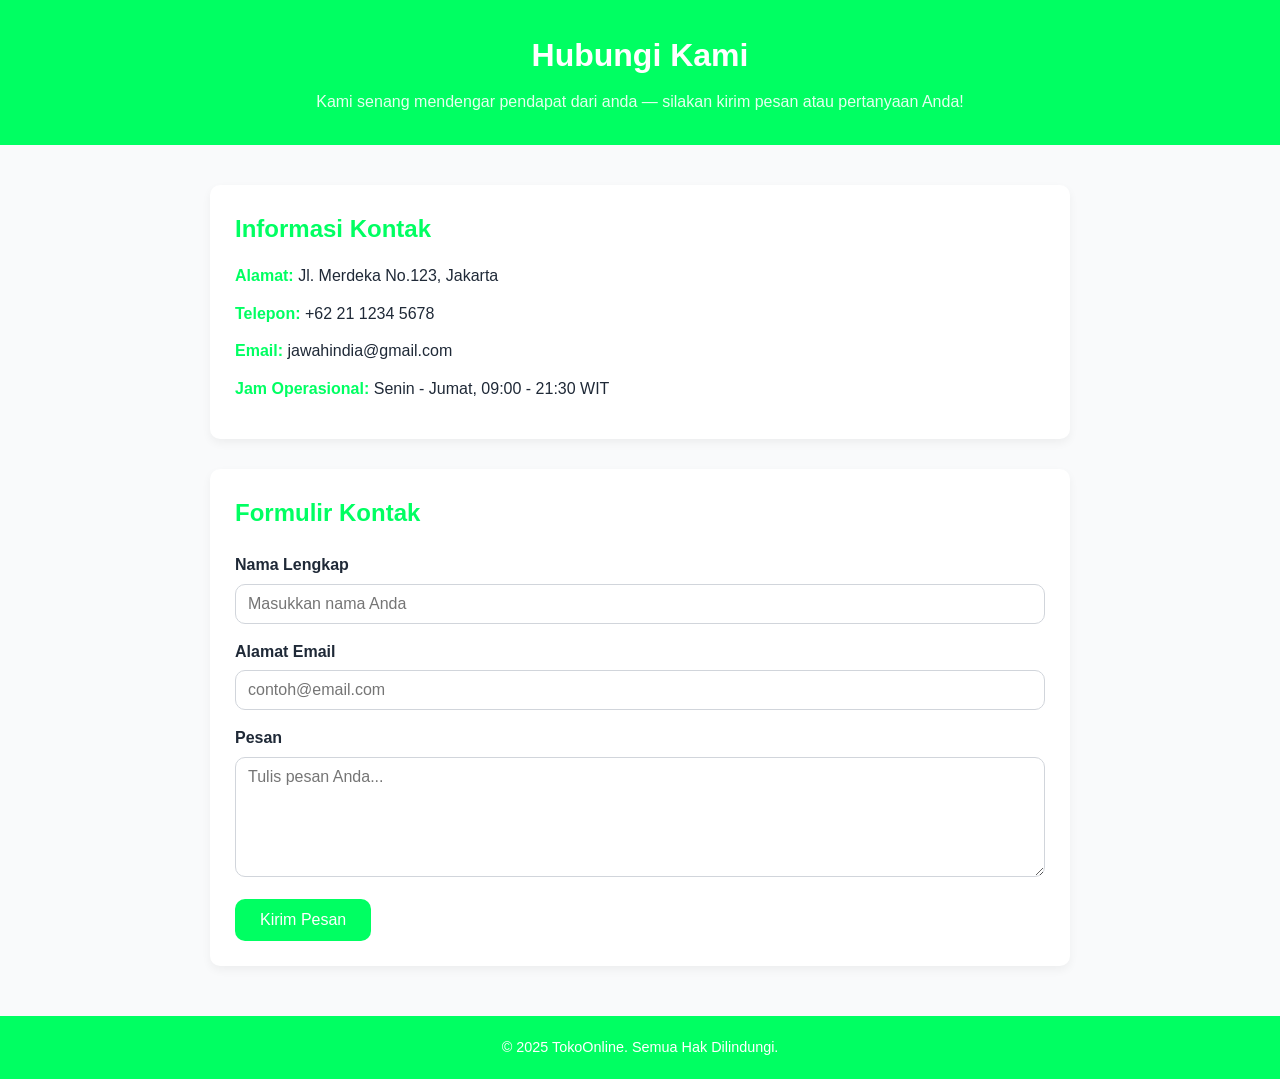
<file: halaman kontak.html>
<!DOCTYPE html>
<html lang="id">

<head>
    <meta charset="UTF-8" />
    <meta name="viewport" content="width=device-width, initial-scale=1.0" />
    <title>Kontak Kami</title>
    <style>
        :root {
            --primary: #00ff62;
            --secondary: #00ff62;
            --bg: #f9fafb;
            --text: #1f2937;
            --white: #ffffff;
            --muted: #6b7280;
            --radius: 10px;
        }

        * {
            box-sizing: border-box;
            margin: 0;
            padding: 0;
            font-family: "Segoe UI", sans-serif;
        }

        body {
            background-color: var(--bg);
            color: var(--text);
            line-height: 1.6;
        }

        header {
            background-color: var(--primary);
            color: white;
            text-align: center;
            padding: 30px 20px;
        }

        header h1 {
            font-size: 2rem;
            margin-bottom: 8px;
        }

        header p {
            opacity: 0.9;
        }

        .container {
            max-width: 900px;
            margin: 40px auto;
            padding: 0 20px;
        }

        .contact-info {
            background: var(--white);
            border-radius: var(--radius);
            box-shadow: 0 4px 10px rgba(0, 0, 0, 0.05);
            padding: 25px;
            margin-bottom: 30px;
        }

        .contact-info h2 {
            color: var(--primary);
            margin-bottom: 15px;
        }

        .contact-item {
            margin-bottom: 12px;
        }

        .contact-item strong {
            color: var(--secondary);
        }

        form {
            background: var(--white);
            border-radius: var(--radius);
            box-shadow: 0 4px 10px rgba(0, 0, 0, 0.05);
            padding: 25px;
        }

        form h2 {
            color: var(--primary);
            margin-bottom: 20px;
        }

        .form-group {
            margin-bottom: 15px;
        }

        label {
            display: block;
            margin-bottom: 6px;
            font-weight: bold;
            color: var(--text);
        }

        input,
        textarea {
            width: 100%;
            padding: 10px 12px;
            border: 1px solid #d1d5db;
            border-radius: var(--radius);
            font-size: 1rem;
            transition: border 0.2s;
        }

        input:focus,
        textarea:focus {
            outline: none;
            border-color: var(--primary);
        }

        textarea {
            resize: vertical;
            min-height: 120px;
        }

        button {
            display: inline-block;
            background-color: var(--primary);
            color: white;
            border: none;
            padding: 12px 25px;
            font-size: 1rem;
            border-radius: var(--radius);
            cursor: pointer;
            transition: background 0.2s;
        }

        button:hover {
            background-color: var(--secondary);
        }

        footer {
            text-align: center;
            margin-top: 50px;
            padding: 20px;
            background: var(--secondary);
            color: white;
            font-size: 0.9rem;
        }

        @media (max-width: 600px) {
            header h1 {
                font-size: 1.6rem;
            }

            form,
            .contact-info {
                padding: 20px;
            }
        }
    </style>
</head>

<body>

    <header>
        <h1>Hubungi Kami</h1>
        <p>Kami senang mendengar pendapat dari anda — silakan kirim pesan atau pertanyaan Anda!</p>
    </header>

    <div class="container">
        <div class="contact-info">
            <h2>Informasi Kontak</h2>
            <div class="contact-item">
                <strong>Alamat:</strong> Jl. Merdeka No.123, Jakarta
            </div>
            <div class="contact-item">
                <strong>Telepon:</strong> +62 21 1234 5678
            </div>
            <div class="contact-item">
                <strong>Email:</strong> jawahindia@gmail.com
            </div>
            <div class="contact-item">
                <strong>Jam Operasional:</strong> Senin - Jumat, 09:00 - 21:30 WIT
            </div>
        </div>

        <form>
            <h2>Formulir Kontak</h2>
            <div class="form-group">
                <label for="name">Nama Lengkap</label>
                <input type="text" id="name" placeholder="Masukkan nama Anda" required>
            </div>

            <div class="form-group">
                <label for="email">Alamat Email</label>
                <input type="email" id="email" placeholder="contoh@email.com" required>
            </div>

            <div class="form-group">
                <label for="message">Pesan</label>
                <textarea id="message" placeholder="Tulis pesan Anda..." required></textarea>
            </div>

            <button type="submit">Kirim Pesan</button>
        </form>
    </div>

    <footer>
        © 2025 TokoOnline. Semua Hak Dilindungi.
    </footer>

</body>

</html>
</file>
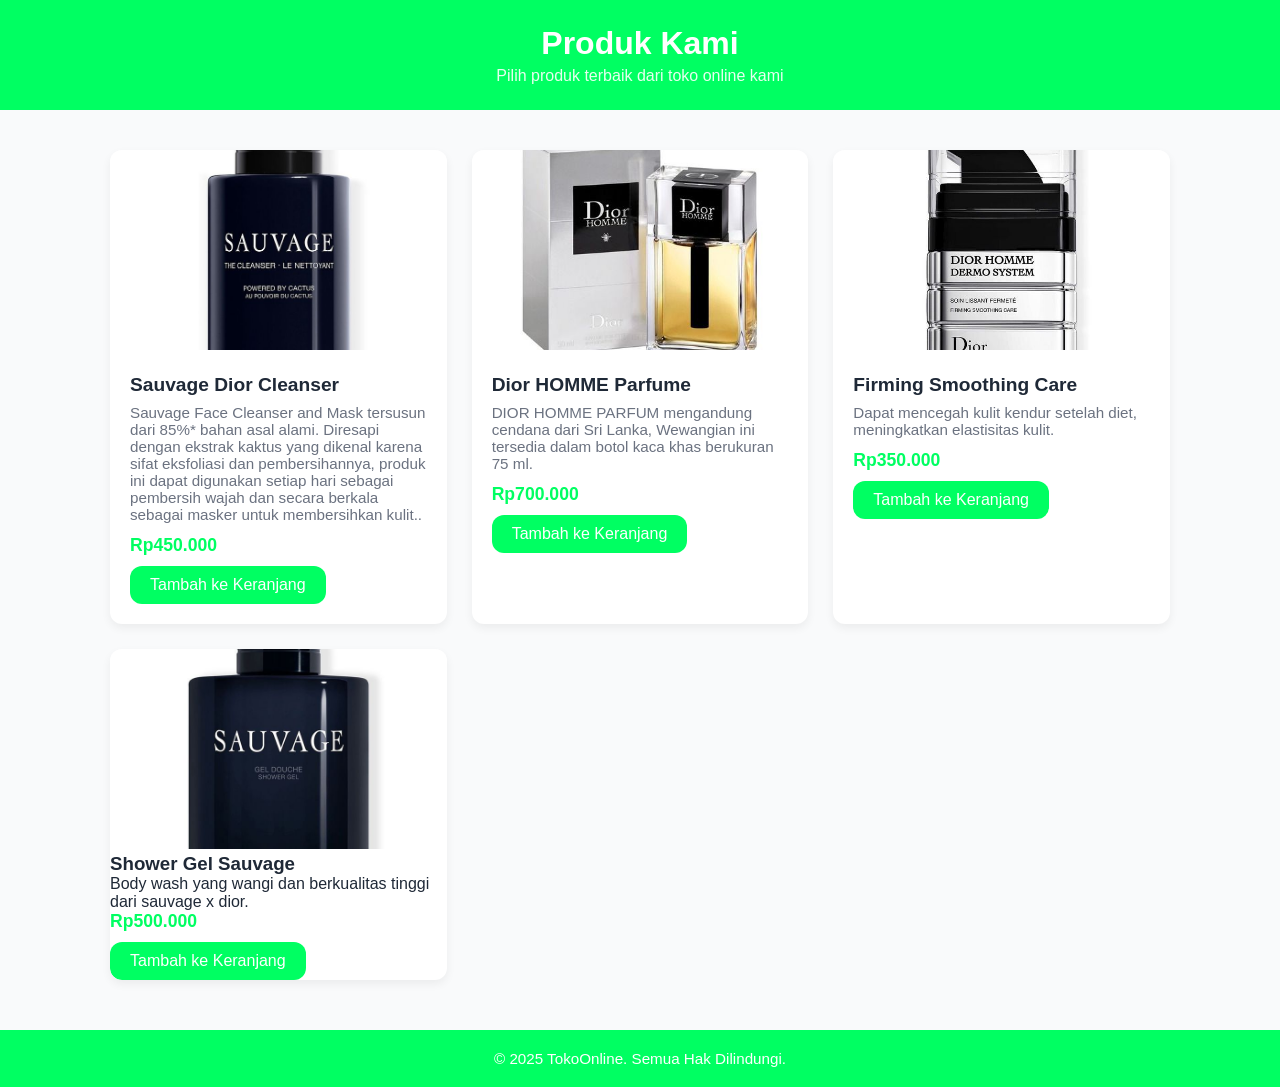
<file: halaman produk.html>
<!DOCTYPE html>
<html lang="id">

<head>
    <meta charset="UTF-8" />
    <meta name="viewport" content="width=device-width, initial-scale=1.0" />
    <title>Produk Kami</title>
    <style>
        :root {
            --primary: #00ff62;
            --secondary: #00ff62;
            --bg: #f9fafb;
            --text: #1f2937;
            --muted: #6b7280;
            --white: #ffffff;
            --radius: 12px;
        }

        * {
            box-sizing: border-box;
            margin: 0;
            padding: 0;
            font-family: 'Segoe UI', sans-serif;
        }

        body {
            background-color: var(--bg);
            color: var(--text);
        }

        header {
            background-color: var(--primary);
            color: white;
            text-align: center;
            padding: 25px 15px;
        }

        header h1 {
            font-size: 2rem;
            margin-bottom: 5px;
        }

        header p {
            opacity: 0.9;
        }

        .container {
            max-width: 1100px;
            margin: 40px auto;
            padding: 0 20px;
        }

        .product-grid {
            display: grid;
            grid-template-columns: repeat(auto-fit, minmax(250px, 1fr));
            gap: 25px;
        }

        .product-card {
            background: var(--white);
            border-radius: var(--radius);
            box-shadow: 0 4px 10px rgba(0, 0, 0, 0.06);
            overflow: hidden;
            transition: transform 0.2s, box-shadow 0.2s;
        }

        .product-card:hover {
            transform: translateY(-5px);
            box-shadow: 0 8px 16px rgba(0, 0, 0, 0.1);
        }

        .product-card img {
            width: 100%;
            height: 200px;
            object-fit: cover;
        }

        .product-info {
            padding: 20px;
        }

        .product-info h3 {
            font-size: 1.2rem;
            color: var(--text);
            margin-bottom: 8px;
        }

        .product-info p {
            color: var(--muted);
            font-size: 0.95rem;
            margin-bottom: 12px;
        }

        .price {
            font-weight: bold;
            color: var(--primary);
            font-size: 1.1rem;
        }

        .buy-btn {
            display: inline-block;
            margin-top: 10px;
            padding: 10px 20px;
            background-color: var(--primary);
            color: white;
            text-decoration: none;
            border-radius: var(--radius);
            transition: background 0.2s;
        }

        .buy-btn:hover {
            background-color: var(--secondary);
        }

        footer {
            text-align: center;
            margin-top: 50px;
            padding: 20px;
            background: var(--secondary);
            color: white;
            font-size: 0.95rem;
        }

        @media (max-width: 600px) {
            .product-info h3 {
                font-size: 1rem;
            }

            .product-card img {
                height: 160px;
            }
        }
    </style>
</head>

<body>

    <header>
        <h1>Produk Kami</h1>
        <p>Pilih produk terbaik dari toko online kami</p>
    </header>

    <div class="container">
        <div class="product-grid">

            <div class="product-card">
                <img src="/halaman img/e5803883-1b8e-43fa-b3b8-1f297546b2eb.jpeg" alt="Produk 1">
                <div class="product-info">
                    <h3>Sauvage Dior Cleanser</h3>
                    <p>Sauvage Face Cleanser and Mask tersusun dari 85%* bahan asal alami. Diresapi dengan ekstrak
                        kaktus yang dikenal karena sifat eksfoliasi dan pembersihannya, produk ini dapat digunakan
                        setiap hari sebagai pembersih wajah dan secara berkala sebagai masker untuk membersihkan kulit..
                    </p>
                    <span class="price">Rp450.000</span><br>
                    <a href="#" class="buy-btn">Tambah ke Keranjang</a>
                </div>
            </div>

            <div class="product-card">
                <img src="/halaman img/d83771c1-3d3d-4f6e-b01c-b17f2bdbb3c7.jpeg" alt="Produk 2">
                <div class="product-info">
                    <h3>Dior HOMME Parfume</h3>
                    <p>DIOR HOMME PARFUM mengandung cendana dari Sri Lanka, Wewangian ini tersedia dalam botol kaca khas
                        berukuran 75 ml.</p>
                    <span class="price">Rp700.000</span><br>
                    <a href="#" class="buy-btn">Tambah ke Keranjang</a>
                </div>
            </div>

            <div class="product-card">
                <img src="/halaman img/c1eba225-ece1-4d8a-bd40-2b024e5fda84.jpeg" alt="Produk 3">
                <div class="product-info">
                    <h3>Firming Smoothing Care</h3>
                    <p>Dapat mencegah kulit kendur setelah diet, meningkatkan elastisitas kulit.</p>
                    <span class="price">Rp350.000</span><br>
                    <a href="#" class="buy-btn">Tambah ke Keranjang</a>
                </div>
            </div>

            <div class="product-card">
                <img src="/halaman img/0712e8a1-ca09-471c-85d8-7275cb857e3b.jpeg" alt="bodywash">
                <h3>Shower Gel Sauvage</h3>
                <p>Body wash yang wangi dan berkualitas tinggi dari sauvage x dior.</p>
                <span class="price">Rp500.000</span><br>
                <a href="#" class="buy-btn">Tambah ke Keranjang</a>
            </div>
        </div>

    </div>
    </div>

    <footer>
        © 2025 TokoOnline. Semua Hak Dilindungi.
    </footer>

</body>

</html>
</file>
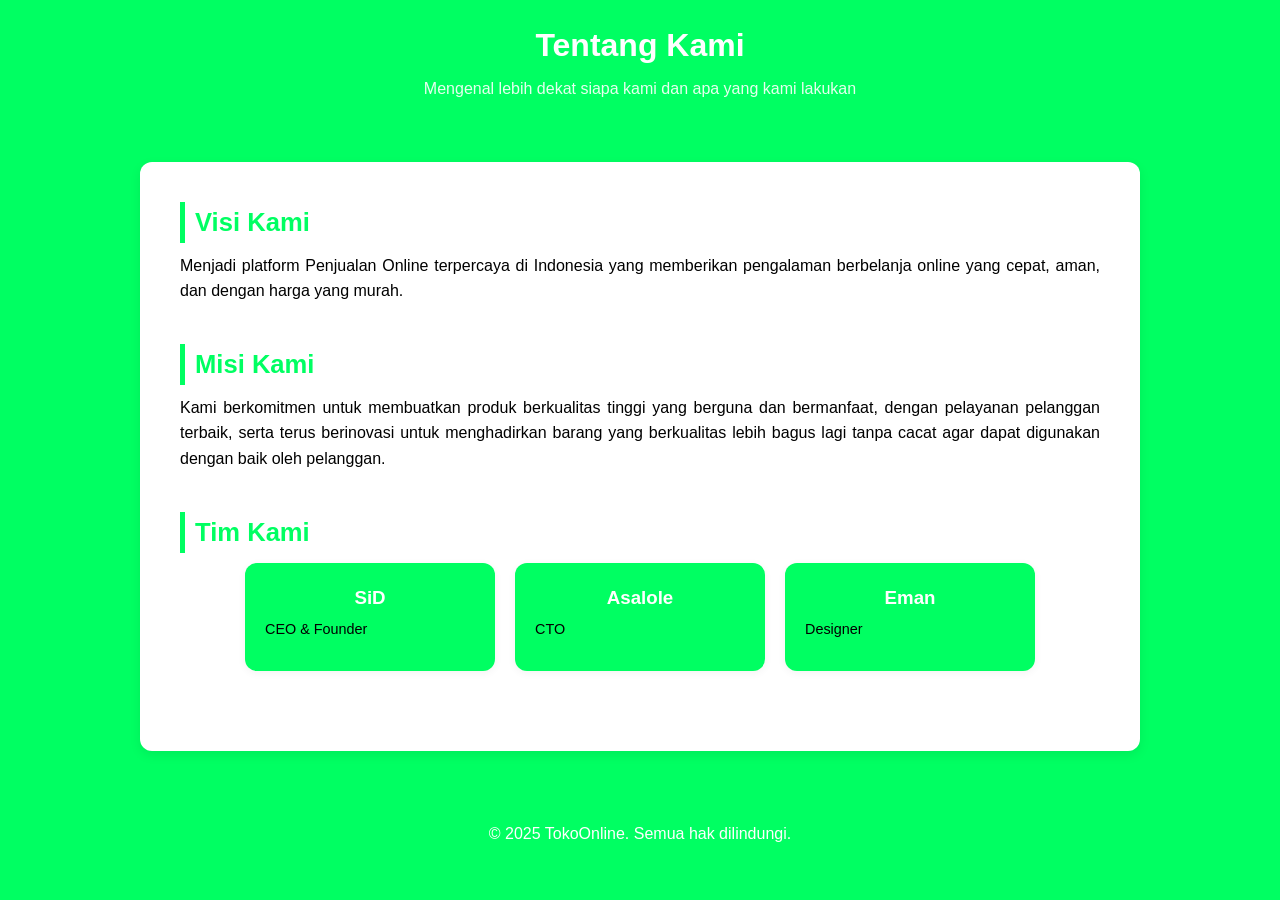
<file: halaman tentang kami.html>
<!DOCTYPE html>
<html lang="id">

<head>
    <meta charset="UTF-8" />
    <meta name="viewport" content="width=device-width, initial-scale=1.0" />
    <title>Tentang Kami</title>
    <style>
        :root {
            --primary: #00ff62;
            --secondary: #00ff62;
            --text: #ffffff;
            --muted: #000000;
            --bg: #00ff62;
            --white: #ffffff;
            --radius: 12px;
        }

        * {
            box-sizing: border-box;
            margin: 0;
            padding: 0;
            font-family: 'Segoe UI', sans-serif;
        }

        body {
            background-color: var(--bg);
            color: var(--text);
            line-height: 1.6;
        }

        header {
            background-color: var(--primary);
            color: white;
            padding: 20px;
            text-align: center;
        }

        header h1 {
            font-size: 2rem;
            margin-bottom: 5px;
        }

        header p {
            font-size: 1rem;
            opacity: 0.9;
        }

        .container {
            max-width: 1000px;
            margin: 40px auto;
            background-color: var(--white);
            padding: 40px;
            border-radius: var(--radius);
            box-shadow: 0 4px 12px rgba(0, 0, 0, 0.08);
        }

        .section {
            margin-bottom: 40px;
        }

        .section h2 {
            color: var(--primary);
            font-size: 1.6rem;
            margin-bottom: 10px;
            border-left: 5px solid var(--primary);
            padding-left: 10px;
        }

        .section p {
            color: var(--muted);
            font-size: 1rem;
            margin-bottom: 10px;
            text-align: justify;
        }

        .team {
            display: flex;
            flex-wrap: wrap;
            gap: 20px;
            justify-content: center;
        }

        .team-member {
            background: var(--bg);
            border-radius: var(--radius);
            padding: 20px;
            width: 250px;
            text-align: center;
            box-shadow: 0 2px 8px rgba(0, 0, 0, 0.05);
            transition: transform 0.2s;
        }

        .team-member:hover {
            transform: translateY(-5px);
        }

        .team-member img {
            width: 100px;
            height: 100px;
            border-radius: 50%;
            object-fit: cover;
            margin-bottom: 10px;
        }

        .team-member h3 {
            color: var(--text);
            margin-bottom: 5px;
        }

        .team-member p {
            color: var(--muted);
            font-size: 0.9rem;
        }

        footer {
            text-align: center;
            padding: 20px;
            background: var(--secondary);
            color: white;
            margin-top: 50px;
        }

        @media (max-width: 700px) {
            .container {
                padding: 20px;
            }

            .team-member {
                width: 100%;
            }
        }
    </style>
</head>

<body>

    <header>
        <h1>Tentang Kami</h1>
        <p>Mengenal lebih dekat siapa kami dan apa yang kami lakukan</p>
    </header>

    <div class="container">

        <section class="section">
            <h2>Visi Kami</h2>
            <p>
                Menjadi platform Penjualan Online terpercaya di Indonesia yang memberikan pengalaman berbelanja online
                yang cepat, aman, dan dengan harga yang murah.
            </p>
        </section>

        <section class="section">
            <h2>Misi Kami</h2>
            <p>
                Kami berkomitmen untuk membuatkan produk berkualitas tinggi yang berguna dan bermanfaat, dengan
                pelayanan pelanggan terbaik, serta
                terus berinovasi untuk menghadirkan barang yang berkualitas lebih bagus lagi tanpa cacat agar dapat
                digunakan dengan baik oleh pelanggan.
            </p>
        </section>

        <section class="section">
            <h2>Tim Kami</h2>
            <div class="team">
                <div class="team-member">
                    <h3>SiD</h3>
                    <p>CEO & Founder</p>
                </div>
                <div class="team-member">
                    <h3>Asalole</h3>
                    <p>CTO</p>
                </div>
                <div class="team-member">
                    <h3>Eman</h3>
                    <p>Designer</p>
                </div>
            </div>
        </section>

    </div>

    <footer>
        © 2025 TokoOnline. Semua hak dilindungi.
    </footer>

</body>

</html>
</file>
